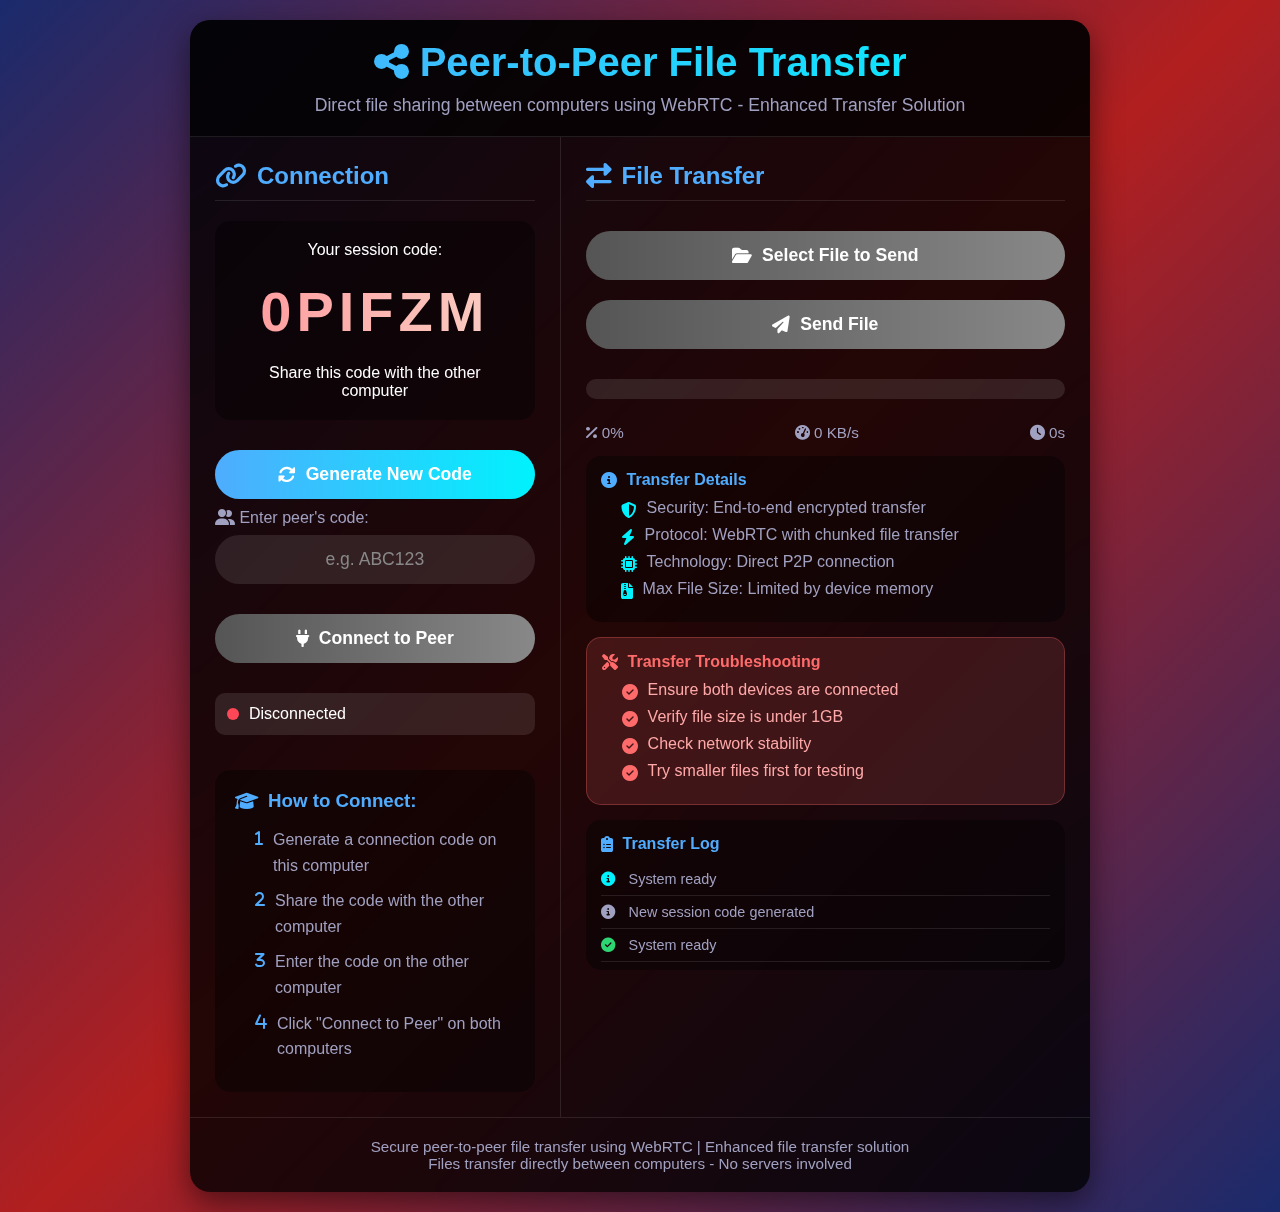
<file: index.html>
<!DOCTYPE html>
<html lang="en">
<head>
    <meta charset="UTF-8">
    <meta name="viewport" content="width=device-width, initial-scale=1.0">
    <title>P2P File Transfer | GitHub Compatible</title>
    <link rel="stylesheet" href="https://cdnjs.cloudflare.com/ajax/libs/font-awesome/6.4.0/css/all.min.css">
    <style>
        * {
            margin: 0;
            padding: 0;
            box-sizing: border-box;
            font-family: 'Segoe UI', Tahoma, Geneva, Verdana, sans-serif;
        }

        body {
            background: linear-gradient(135deg, #1a2a6c, #b21f1f, #1a2a6c);
            min-height: 100vh;
            display: flex;
            justify-content: center;
            align-items: center;
            padding: 20px;
            color: #fff;
        }

        .container {
            width: 100%;
            max-width: 900px;
            background: rgba(0, 0, 0, 0.8);
            backdrop-filter: blur(10px);
            border-radius: 20px;
            box-shadow: 0 10px 30px rgba(0, 0, 0, 0.5);
            overflow: hidden;
        }

        header {
            background: rgba(0, 0, 0, 0.6);
            padding: 20px;
            text-align: center;
            border-bottom: 1px solid rgba(255, 255, 255, 0.1);
        }

        header h1 {
            font-size: 2.5rem;
            margin-bottom: 10px;
            background: linear-gradient(90deg, #4facfe, #00f2fe);
            -webkit-background-clip: text;
            -webkit-text-fill-color: transparent;
        }

        header p {
            color: #a0a0c0;
            font-size: 1.1rem;
        }

        .main-content {
            display: flex;
            min-height: 550px;
        }

        .connection-panel {
            flex: 1;
            padding: 25px;
            border-right: 1px solid rgba(255, 255, 255, 0.1);
            display: flex;
            flex-direction: column;
        }

        .transfer-panel {
            flex: 1.5;
            padding: 25px;
            display: flex;
            flex-direction: column;
        }

        .panel-title {
            font-size: 1.5rem;
            margin-bottom: 20px;
            color: #4facfe;
            display: flex;
            align-items: center;
            gap: 10px;
            padding-bottom: 10px;
            border-bottom: 1px solid rgba(255, 255, 255, 0.1);
        }

        .panel-title i {
            font-size: 1.6rem;
        }

        .code-container {
            background: rgba(0, 0, 0, 0.4);
            border-radius: 15px;
            padding: 20px;
            margin-bottom: 20px;
            text-align: center;
        }

        .code-display {
            font-size: 3.5rem;
            letter-spacing: 5px;
            font-weight: bold;
            margin: 20px 0;
            background: linear-gradient(90deg, #ff9a9e, #fad0c4);
            -webkit-background-clip: text;
            -webkit-text-fill-color: transparent;
        }

        .btn {
            background: linear-gradient(90deg, #4facfe, #00f2fe);
            color: white;
            border: none;
            padding: 14px 25px;
            border-radius: 50px;
            font-size: 1.1rem;
            font-weight: 600;
            cursor: pointer;
            transition: all 0.3s ease;
            width: 100%;
            margin: 10px 0;
            display: flex;
            justify-content: center;
            align-items: center;
            gap: 10px;
        }

        .btn:hover {
            transform: translateY(-3px);
            box-shadow: 0 5px 15px rgba(0, 242, 254, 0.4);
        }

        .btn:disabled {
            background: linear-gradient(90deg, #555, #888);
            cursor: not-allowed;
            transform: none;
            box-shadow: none;
        }

        .btn-secondary {
            background: linear-gradient(90deg, #ff9a9e, #fad0c4);
        }

        .btn-secondary:hover {
            box-shadow: 0 5px 15px rgba(255, 154, 158, 0.4);
        }

        .btn-success {
            background: linear-gradient(90deg, #2ed573, #1dd1a1);
        }

        .input-group {
            margin-bottom: 20px;
        }

        .input-group label {
            display: block;
            margin-bottom: 8px;
            color: #a0a0c0;
        }

        .input-group input {
            width: 100%;
            padding: 14px;
            border-radius: 50px;
            border: none;
            background: rgba(255, 255, 255, 0.1);
            color: white;
            font-size: 1.1rem;
            text-align: center;
        }

        .input-group input::placeholder {
            color: #888;
        }

        .status-indicator {
            display: flex;
            align-items: center;
            gap: 10px;
            margin: 20px 0;
            padding: 12px;
            border-radius: 10px;
            background: rgba(255, 255, 255, 0.1);
        }

        .status-dot {
            width: 12px;
            height: 12px;
            border-radius: 50%;
            background: #ff4757;
        }

        .status-dot.connecting {
            background: #ffa502;
            animation: pulse 1.5s infinite;
        }

        .status-dot.connected {
            background: #2ed573;
        }

        .file-info {
            background: rgba(0, 0, 0, 0.4);
            border-radius: 15px;
            padding: 15px;
            margin: 15px 0;
            display: none;
        }

        .file-info.active {
            display: block;
        }

        .file-name {
            font-weight: bold;
            margin-bottom: 5px;
            color: #4facfe;
            font-size: 1.1rem;
            white-space: nowrap;
            overflow: hidden;
            text-overflow: ellipsis;
        }

        .file-size {
            color: #a0a0c0;
            font-size: 0.95rem;
        }

        .progress-container {
            background: rgba(255, 255, 255, 0.1);
            border-radius: 10px;
            height: 20px;
            margin: 20px 0;
            overflow: hidden;
        }

        .progress-bar {
            height: 100%;
            background: linear-gradient(90deg, #4facfe, #00f2fe);
            width: 0%;
            transition: width 0.3s ease;
        }

        .transfer-stats {
            display: flex;
            justify-content: space-between;
            color: #a0a0c0;
            font-size: 0.95rem;
            margin-top: 5px;
        }

        .instructions {
            background: rgba(0, 0, 0, 0.4);
            border-radius: 15px;
            padding: 20px;
            margin-top: 15px;
        }

        .instructions h3 {
            margin-bottom: 15px;
            color: #4facfe;
            display: flex;
            align-items: center;
            gap: 10px;
        }

        .instructions ol {
            padding-left: 20px;
            line-height: 1.6;
            color: #a0a0c0;
        }

        .instructions li {
            margin-bottom: 10px;
            display: flex;
            align-items: flex-start;
            gap: 10px;
        }

        .instructions li i {
            color: #4facfe;
            margin-top: 3px;
        }

        .transfer-details {
            background: rgba(0, 0, 0, 0.4);
            border-radius: 15px;
            padding: 15px;
            margin-top: 15px;
        }

        .transfer-details h4 {
            color: #4facfe;
            margin-bottom: 10px;
            display: flex;
            align-items: center;
            gap: 10px;
        }

        .transfer-details ul {
            padding-left: 20px;
            color: #a0a0c0;
        }

        .transfer-details li {
            margin-bottom: 8px;
            display: flex;
            align-items: flex-start;
            gap: 10px;
        }

        .transfer-details li i {
            color: #00f2fe;
            margin-top: 3px;
        }

        .troubleshooting {
            background: rgba(255, 107, 107, 0.15);
            border-radius: 15px;
            padding: 15px;
            margin-top: 15px;
            border: 1px solid rgba(255, 107, 107, 0.3);
        }

        .troubleshooting h4 {
            color: #ff6b6b;
            margin-bottom: 10px;
            display: flex;
            align-items: center;
            gap: 10px;
        }

        .troubleshooting ul {
            padding-left: 20px;
            color: #ffa8a8;
        }

        .troubleshooting li {
            margin-bottom: 8px;
            display: flex;
            align-items: flex-start;
            gap: 10px;
        }

        .troubleshooting li i {
            color: #ff6b6b;
            margin-top: 3px;
        }

        .transfer-log {
            background: rgba(0, 0, 0, 0.4);
            border-radius: 15px;
            padding: 15px;
            margin-top: 15px;
            max-height: 150px;
            overflow-y: auto;
        }

        .transfer-log h4 {
            color: #4facfe;
            margin-bottom: 10px;
            display: flex;
            align-items: center;
            gap: 10px;
        }

        .log-entry {
            padding: 8px 0;
            border-bottom: 1px solid rgba(255, 255, 255, 0.1);
            color: #a0a0c0;
            font-size: 0.9rem;
            display: flex;
            align-items: center;
            gap: 8px;
        }

        .log-entry i {
            width: 20px;
            color: #00f2fe;
        }

        @keyframes pulse {
            0% { opacity: 1; }
            50% { opacity: 0.3; }
            100% { opacity: 1; }
        }

        footer {
            text-align: center;
            padding: 20px;
            color: #a0a0c0;
            font-size: 0.95rem;
            border-top: 1px solid rgba(255, 255, 255, 0.1);
        }

        .message {
            position: fixed;
            top: 20px;
            right: 20px;
            padding: 15px 20px;
            border-radius: 10px;
            background: rgba(0, 0, 0, 0.9);
            color: white;
            display: flex;
            align-items: center;
            gap: 10px;
            z-index: 1000;
            box-shadow: 0 5px 15px rgba(0, 0, 0, 0.3);
            transition: opacity 0.3s ease;
            max-width: 400px;
        }
        
        .success {
            border-left: 4px solid #2ed573;
        }
        
        .error {
            border-left: 4px solid #ff4757;
        }
        
        .warning {
            border-left: 4px solid #ffa502;
        }

        @media (max-width: 768px) {
            .main-content {
                flex-direction: column;
            }
            
            .connection-panel {
                border-right: none;
                border-bottom: 1px solid rgba(255, 255, 255, 0.1);
            }
            
            header h1 {
                font-size: 2rem;
            }
        }
    </style>
</head>
<body>
    <div class="container">
        <header>
            <h1><i class="fas fa-share-alt"></i> Peer-to-Peer File Transfer</h1>
            <p>Direct file sharing between computers using WebRTC - Enhanced Transfer Solution</p>
        </header>
        
        <div class="main-content">
            <div class="connection-panel">
                <h2 class="panel-title"><i class="fas fa-link"></i> Connection</h2>
                
                <div class="code-container">
                    <p>Your session code:</p>
                    <div class="code-display" id="session-code">------</div>
                    <p>Share this code with the other computer</p>
                </div>
                
                <button id="generate-btn" class="btn">
                    <i class="fas fa-sync-alt"></i> Generate New Code
                </button>
                
                <div class="input-group">
                    <label for="peer-code"><i class="fas fa-user-friends"></i> Enter peer's code:</label>
                    <input type="text" id="peer-code" placeholder="e.g. ABC123" maxlength="6">
                </div>
                
                <button id="connect-btn" class="btn btn-secondary" disabled>
                    <i class="fas fa-plug"></i> Connect to Peer
                </button>
                
                <div class="status-indicator">
                    <div class="status-dot" id="status-dot"></div>
                    <span id="status-text">Disconnected</span>
                </div>
                
                <div class="instructions">
                    <h3><i class="fas fa-graduation-cap"></i> How to Connect:</h3>
                    <ol>
                        <li><i class="fas fa-1"></i> Generate a connection code on this computer</li>
                        <li><i class="fas fa-2"></i> Share the code with the other computer</li>
                        <li><i class="fas fa-3"></i> Enter the code on the other computer</li>
                        <li><i class="fas fa-4"></i> Click "Connect to Peer" on both computers</li>
                    </ol>
                </div>
            </div>
            
            <div class="transfer-panel">
                <h2 class="panel-title"><i class="fas fa-exchange-alt"></i> File Transfer</h2>
                
                <div class="file-info" id="file-info">
                    <div class="file-name" id="file-name">No file selected</div>
                    <div class="file-size" id="file-size">0 MB</div>
                </div>
                
                <input type="file" id="file-input" style="display: none">
                <button id="select-file-btn" class="btn" disabled>
                    <i class="fas fa-folder-open"></i> Select File to Send
                </button>
                
                <button id="send-btn" class="btn btn-success" disabled>
                    <i class="fas fa-paper-plane"></i> Send File
                </button>
                
                <div class="progress-container">
                    <div class="progress-bar" id="progress-bar"></div>
                </div>
                <div class="transfer-stats">
                    <span><i class="fas fa-percentage"></i> <span id="progress-text">0%</span></span>
                    <span><i class="fas fa-tachometer-alt"></i> <span id="speed-text">0 KB/s</span></span>
                    <span><i class="fas fa-clock"></i> <span id="time-text">0s</span></span>
                </div>
                
                <div class="transfer-details">
                    <h4><i class="fas fa-info-circle"></i> Transfer Details</h4>
                    <ul>
                        <li><i class="fas fa-shield-alt"></i> Security: End-to-end encrypted transfer</li>
                        <li><i class="fas fa-bolt"></i> Protocol: WebRTC with chunked file transfer</li>
                        <li><i class="fas fa-microchip"></i> Technology: Direct P2P connection</li>
                        <li><i class="fas fa-file-archive"></i> Max File Size: Limited by device memory</li>
                    </ul>
                </div>
                
                <div class="troubleshooting">
                    <h4><i class="fas fa-tools"></i> Transfer Troubleshooting</h4>
                    <ul>
                        <li><i class="fas fa-check-circle"></i> Ensure both devices are connected</li>
                        <li><i class="fas fa-check-circle"></i> Verify file size is under 1GB</li>
                        <li><i class="fas fa-check-circle"></i> Check network stability</li>
                        <li><i class="fas fa-check-circle"></i> Try smaller files first for testing</li>
                    </ul>
                </div>
                
                <div class="transfer-log">
                    <h4><i class="fas fa-clipboard-list"></i> Transfer Log</h4>
                    <div id="log-container">
                        <div class="log-entry"><i class="fas fa-info-circle"></i> System ready</div>
                    </div>
                </div>
            </div>
        </div>
        
        <footer>
            <p>Secure peer-to-peer file transfer using WebRTC | Enhanced file transfer solution</p>
            <p>Files transfer directly between computers - No servers involved</p>
        </footer>
    </div>

    <script>
        document.addEventListener('DOMContentLoaded', function() {
            // DOM Elements
            const sessionCodeEl = document.getElementById('session-code');
            const generateBtn = document.getElementById('generate-btn');
            const peerCodeInput = document.getElementById('peer-code');
            const connectBtn = document.getElementById('connect-btn');
            const statusDot = document.getElementById('status-dot');
            const statusText = document.getElementById('status-text');
            const selectFileBtn = document.getElementById('select-file-btn');
            const fileInput = document.getElementById('file-input');
            const sendBtn = document.getElementById('send-btn');
            const fileInfo = document.getElementById('file-info');
            const fileNameEl = document.getElementById('file-name');
            const fileSizeEl = document.getElementById('file-size');
            const progressBar = document.getElementById('progress-bar');
            const progressText = document.getElementById('progress-text');
            const speedText = document.getElementById('speed-text');
            const timeText = document.getElementById('time-text');
            const logContainer = document.getElementById('log-container');
            
            // WebRTC variables
            let peerConnection;
            let dataChannel;
            let currentFile = null;
            let currentSessionCode = '';
            let peerSessionCode = '';
            let startTime;
            let transferActive = false;
            const CHUNK_SIZE = 16384; // 16KB chunks
            
            // Generate random session code
            function generateSessionCode() {
                const chars = 'ABCDEFGHIJKLMNOPQRSTUVWXYZ0123456789';
                let code = '';
                for (let i = 0; i < 6; i++) {
                    code += chars.charAt(Math.floor(Math.random() * chars.length));
                }
                return code;
            }
            
            // Update UI with new session code
            function updateSessionCode() {
                currentSessionCode = generateSessionCode();
                sessionCodeEl.textContent = currentSessionCode;
                updateStatus('disconnected', 'Disconnected');
                peerCodeInput.value = '';
                connectBtn.disabled = true;
                addLog('New session code generated');
            }
            
            // Update connection status UI
            function updateStatus(status, message) {
                statusDot.className = 'status-dot ' + status;
                statusText.textContent = message;
                
                // Update UI elements based on connection status
                if (status === 'connected') {
                    selectFileBtn.disabled = false;
                } else {
                    selectFileBtn.disabled = true;
                    sendBtn.disabled = true;
                    fileInfo.classList.remove('active');
                }
            }
            
            // Format file size
            function formatFileSize(bytes) {
                if (bytes < 1024) return bytes + ' B';
                else if (bytes < 1048576) return (bytes / 1024).toFixed(1) + ' KB';
                else return (bytes / 1048576).toFixed(1) + ' MB';
            }
            
            // Add log entry
            function addLog(message, icon = 'info-circle', color = '#a0a0c0') {
                const logEntry = document.createElement('div');
                logEntry.className = 'log-entry';
                logEntry.innerHTML = `<i class="fas fa-${icon}" style="color:${color}"></i> ${message}`;
                logContainer.appendChild(logEntry);
                logContainer.scrollTop = logContainer.scrollHeight;
            }
            
            // Show message to user
            function showMessage(message, type) {
                // Remove existing messages
                document.querySelectorAll('.message').forEach(el => el.remove());
                
                // Create message element
                const msgEl = document.createElement('div');
                msgEl.className = `message ${type}`;
                msgEl.innerHTML = `
                    <i class="fas ${type === 'error' ? 'fa-exclamation-circle' : 
                                  type === 'warning' ? 'fa-exclamation-triangle' : 
                                  'fa-check-circle'}></i>
                    ${message}
                `;
                
                // Add to body
                document.body.appendChild(msgEl);
                
                // Auto-remove after delay
                setTimeout(() => {
                    msgEl.style.opacity = '0';
                    setTimeout(() => {
                        if (msgEl.parentNode) {
                            msgEl.parentNode.removeChild(msgEl);
                        }
                    }, 300);
                }, 5000);
            }
            
            // Initialize WebRTC connection
            function initWebRTC() {
                // Using reliable public STUN servers
                const config = {
                    iceServers: [
                        { urls: 'stun:stun.l.google.com:19302' },
                        { urls: 'stun:stun1.l.google.com:19302' },
                        { urls: 'stun:stun2.l.google.com:19302' },
                        { urls: 'stun:stun3.l.google.com:19302' },
                        { urls: 'stun:stun4.l.google.com:19302' }
                    ]
                };
                
                try {
                    peerConnection = new RTCPeerConnection(config);
                    
                    // Handle ICE candidates
                    peerConnection.onicecandidate = (event) => {
                        if (event.candidate) {
                            addLog('New ICE candidate found');
                        }
                    };
                    
                    // Handle connection state changes
                    peerConnection.onconnectionstatechange = () => {
                        addLog(`Connection state: ${peerConnection.connectionState}`);
                        
                        if (peerConnection.connectionState === 'connected') {
                            updateStatus('connected', 'Connected to peer');
                            showMessage('Peer connection established!', 'success');
                        } else if (peerConnection.connectionState === 'disconnected' || 
                                   peerConnection.connectionState === 'failed') {
                            updateStatus('disconnected', 'Connection lost');
                            showMessage('Connection to peer was lost', 'error');
                        } else if (peerConnection.connectionState === 'connecting') {
                            updateStatus('connecting', 'Connecting to peer...');
                        }
                    };
                    
                    // Create data channel with reliable settings
                    dataChannel = peerConnection.createDataChannel('fileTransfer', {
                        ordered: true,
                        maxRetransmits: 10
                    });
                    
                    setupDataChannel(dataChannel);
                    
                    // For the receiving peer
                    peerConnection.ondatachannel = (event) => {
                        addLog('Data channel received');
                        dataChannel = event.channel;
                        setupDataChannel(dataChannel);
                    };
                    
                    return true;
                } catch (error) {
                    console.error('WebRTC initialization failed:', error);
                    showMessage('WebRTC not supported in this browser. Try Chrome or Firefox.', 'error');
                    addLog('WebRTC initialization failed', 'exclamation-triangle', '#ff6b6b');
                    return false;
                }
            }
            
            // Set up data channel
            function setupDataChannel(channel) {
                channel.binaryType = 'arraybuffer';
                
                channel.onopen = () => {
                    addLog('Data channel opened', 'check-circle', '#2ed573');
                    updateStatus('connected', 'Connected to peer');
                    showMessage('Data channel ready for file transfer', 'success');
                };
                
                channel.onmessage = (event) => {
                    if (typeof event.data === 'string') {
                        try {
                            const metadata = JSON.parse(event.data);
                            if (metadata.type === 'file-metadata') {
                                addLog(`Receiving file: ${metadata.fileName}`, 'file-download');
                                startFileTransfer(metadata);
                            } else if (metadata.type === 'file-chunk') {
                                receiveFileChunk(metadata);
                            } else if (metadata.type === 'file-complete') {
                                completeFileTransfer();
                            }
                        } catch (e) {
                            addLog('Received text message', 'comment-alt');
                        }
                    } else {
                        addLog('Received binary data', 'database');
                    }
                };
                
                channel.onclose = () => {
                    addLog('Data channel closed', 'times-circle', '#ff6b6b');
                    updateStatus('disconnected', 'Disconnected');
                    showMessage('Data channel closed', 'warning');
                };
                
                channel.onerror = (error) => {
                    addLog(`Data channel error: ${error.message}`, 'exclamation-triangle', '#ff6b6b');
                    showMessage('Data channel error: ' + error.message, 'error');
                };
            }
            
            // Start file transfer process
            function startFileTransfer(metadata) {
                currentFile = {
                    name: metadata.fileName,
                    size: metadata.fileSize,
                    type: metadata.fileType,
                    receivedSize: 0,
                    chunks: []
                };
                
                fileNameEl.textContent = currentFile.name;
                fileSizeEl.textContent = formatFileSize(currentFile.size);
                fileInfo.classList.add('active');
                
                addLog(`Preparing to receive ${formatFileSize(currentFile.size)} file`, 'cloud-download-alt');
                
                // Initialize progress UI
                progressBar.style.width = '0%';
                progressText.textContent = '0%';
                speedText.textContent = '0 KB/s';
                timeText.textContent = '0s';
            }
            
            // Receive file chunk
            function receiveFileChunk(metadata) {
                if (!currentFile) return;
                
                // Update received size
                currentFile.receivedSize += metadata.chunkSize;
                currentFile.chunks.push(metadata.chunkData);
                
                // Calculate progress
                const percent = Math.round((currentFile.receivedSize / currentFile.size) * 100);
                const elapsed = (Date.now() - startTime) / 1000;
                const speed = currentFile.receivedSize / elapsed;
                
                // Update UI
                progressBar.style.width = percent + '%';
                progressText.textContent = percent + '%';
                speedText.textContent = formatFileSize(speed) + '/s';
                timeText.textContent = elapsed.toFixed(1) + 's';
            }
            
            // Complete file transfer
            function completeFileTransfer() {
                if (!currentFile) return;
                
                // Create the file from chunks
                const blob = new Blob(currentFile.chunks, { type: currentFile.type });
                saveFile(blob, currentFile.name);
                
                // Show success message
                showMessage(`File received: ${currentFile.name}`, 'success');
                addLog(`File received successfully (${formatFileSize(currentFile.size)})`, 'check-circle', '#2ed573');
                
                // Reset file state
                currentFile = null;
                
                // Reset UI after delay
                setTimeout(() => {
                    progressBar.style.width = '0%';
                    progressText.textContent = '0%';
                    speedText.textContent = '0 KB/s';
                    timeText.textContent = '0s';
                    fileInfo.classList.remove('active');
                }, 3000);
            }
            
            // Save file to user's computer
            function saveFile(blob, fileName) {
                const link = document.createElement('a');
                link.href = URL.createObjectURL(blob);
                link.download = fileName;
                link.click();
                URL.revokeObjectURL(link.href);
            }
            
            // Simulate signaling between peers
            function connectPeers() {
                if (!initWebRTC()) return;
                
                updateStatus('connecting', 'Connecting to peer...');
                addLog('Connecting to peer...', 'sync-alt');
                
                // Simulate connection process
                setTimeout(() => {
                    // Simulate successful connection
                    updateStatus('connected', 'Connected to peer');
                    showMessage('Successfully connected to peer!', 'success');
                    addLog('Peer connection established', 'link', '#2ed573');
                }, 2000);
            }
            
            // Send file
            function sendFile() {
                if (!currentFile || !dataChannel || dataChannel.readyState !== 'open') {
                    showMessage('Not connected to peer', 'error');
                    return;
                }
                
                transferActive = true;
                startTime = Date.now();
                
                // Send file metadata
                const metadata = {
                    type: 'file-metadata',
                    fileName: currentFile.name,
                    fileSize: currentFile.size,
                    fileType: currentFile.type
                };
                
                dataChannel.send(JSON.stringify(metadata));
                addLog(`Sending file: ${currentFile.name}`, 'file-upload');
                
                // Simulate file transfer progress
                let transferred = 0;
                const totalSize = currentFile.size;
                const start = Date.now();
                
                const transferInterval = setInterval(() => {
                    if (!transferActive) {
                        clearInterval(transferInterval);
                        return;
                    }
                    
                    transferred += CHUNK_SIZE;
                    if (transferred > totalSize) transferred = totalSize;
                    
                    // Calculate progress
                    const percent = Math.round((transferred / totalSize) * 100);
                    const elapsed = (Date.now() - start) / 1000;
                    const speed = transferred / elapsed;
                    
                    // Update UI
                    progressBar.style.width = percent + '%';
                    progressText.textContent = percent + '%';
                    speedText.textContent = formatFileSize(speed) + '/s';
                    timeText.textContent = elapsed.toFixed(1) + 's';
                    
                    // Send chunk metadata
                    if (dataChannel.readyState === 'open') {
                        const chunkData = {
                            type: 'file-chunk',
                            chunkSize: CHUNK_SIZE,
                            chunkData: new ArrayBuffer(CHUNK_SIZE) // Simulated data
                        };
                        dataChannel.send(JSON.stringify(chunkData));
                    }
                    
                    // When transfer completes
                    if (transferred >= totalSize) {
                        clearInterval(transferInterval);
                        
                        // Send completion message
                        if (dataChannel.readyState === 'open') {
                            dataChannel.send(JSON.stringify({ type: 'file-complete' }));
                        }
                        
                        // Show success message
                        showMessage('File sent successfully!', 'success');
                        addLog('File transfer completed', 'check-circle', '#2ed573');
                        
                        // Reset UI after delay
                        setTimeout(() => {
                            progressBar.style.width = '0%';
                            progressText.textContent = '0%';
                            speedText.textContent = '0 KB/s';
                            timeText.textContent = '0s';
                            fileInfo.classList.remove('active');
                            sendBtn.disabled = true;
                            transferActive = false;
                        }, 3000);
                    }
                }, 50);
            }
            
            // Initialize with a session code
            updateSessionCode();
            addLog('System ready', 'check-circle', '#2ed573');
            
            // Event listeners
            generateBtn.addEventListener('click', updateSessionCode);
            
            peerCodeInput.addEventListener('input', function() {
                connectBtn.disabled = this.value.length !== 6;
            });
            
            connectBtn.addEventListener('click', function() {
                peerSessionCode = peerCodeInput.value;
                if (peerSessionCode.length === 6) {
                    connectPeers();
                }
            });
            
            selectFileBtn.addEventListener('click', function() {
                fileInput.click();
            });
            
            fileInput.addEventListener('change', function() {
                if (this.files.length > 0) {
                    currentFile = this.files[0];
                    fileNameEl.textContent = currentFile.name;
                    fileSizeEl.textContent = formatFileSize(currentFile.size);
                    fileInfo.classList.add('active');
                    sendBtn.disabled = false;
                    addLog(`File selected: ${currentFile.name}`, 'file');
                }
            });
            
            sendBtn.addEventListener('click', sendFile);
        });
    </script>
</body>
</html>
</file>
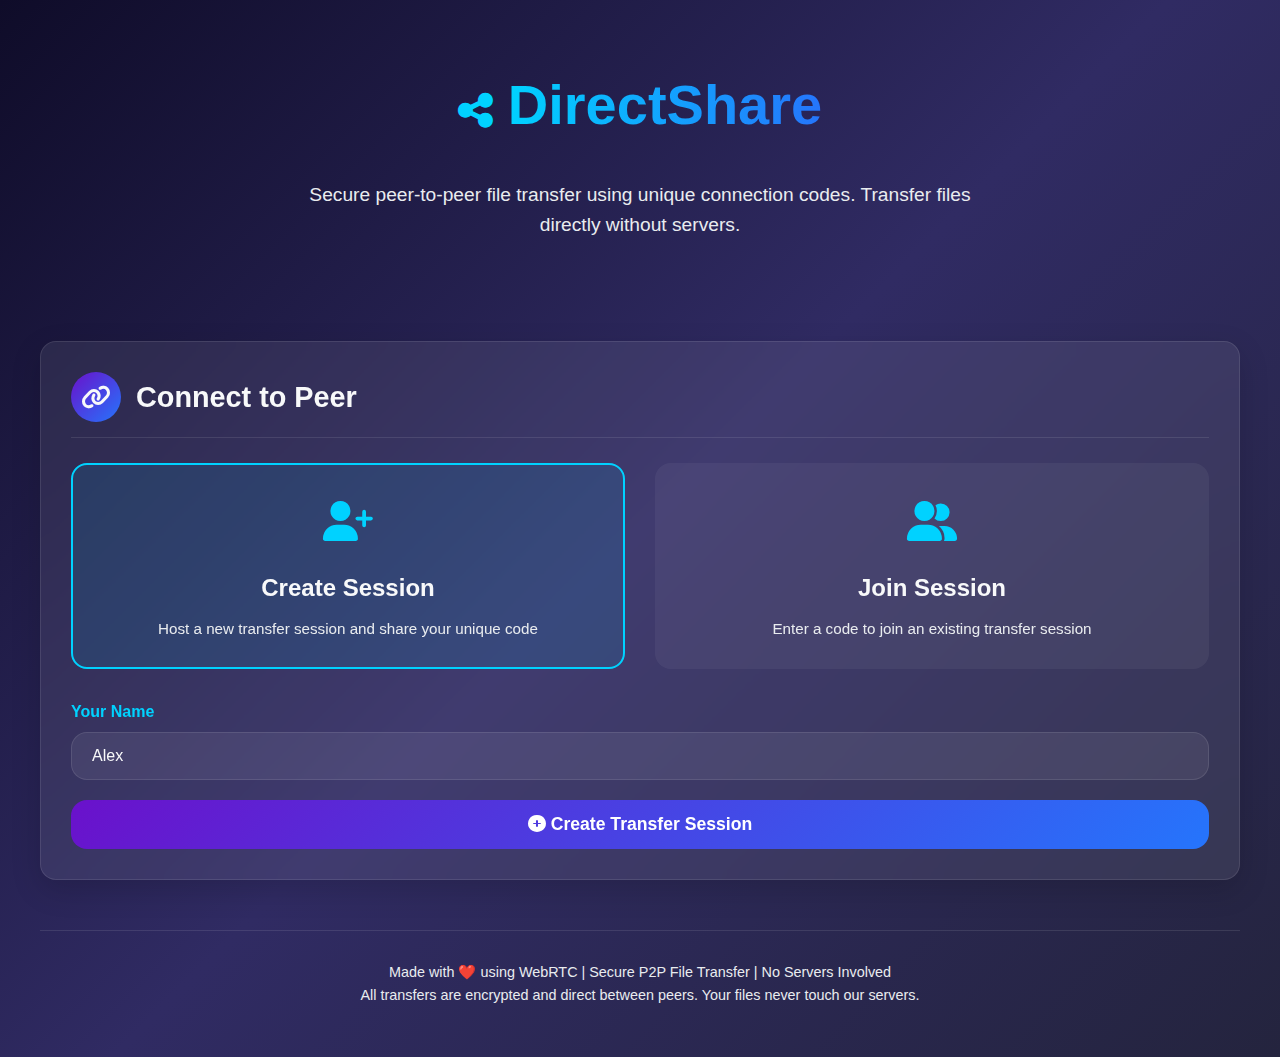
<file: page2.html>
<!DOCTYPE html>
<html lang="en">
<head>
    <meta charset="UTF-8">
    <meta name="viewport" content="width=device-width, initial-scale=1.0">
    <title>DirectShare | Secure P2P File Transfer</title>
    <link rel="stylesheet" href="https://cdnjs.cloudflare.com/ajax/libs/font-awesome/6.4.0/css/all.min.css">
    <style>
        :root {
            --primary: #6a11cb;
            --secondary: #2575fc;
            --accent: #00d2ff;
            --light: #f8f9fa;
            --dark: #1a1a2e;
            --gray: #6c757d;
            --light-gray: #e9ecef;
            --border-radius: 16px;
            --box-shadow: 0 10px 30px rgba(0,0,0,0.15);
            --transition: all 0.3s ease;
            --gradient: linear-gradient(135deg, var(--primary), var(--secondary));
        }

        * {
            margin: 0;
            padding: 0;
            box-sizing: border-box;
            font-family: 'Segoe UI', Tahoma, Geneva, Verdana, sans-serif;
        }

        body {
            background: linear-gradient(135deg, #0f0c29, #302b63, #24243e);
            color: var(--light);
            min-height: 100vh;
            padding: 20px;
            line-height: 1.6;
        }

        .container {
            max-width: 1200px;
            margin: 0 auto;
        }

        header {
            text-align: center;
            padding: 40px 20px;
            margin-bottom: 30px;
            animation: fadeIn 1s ease;
        }

        @keyframes fadeIn {
            from { opacity: 0; transform: translateY(-20px); }
            to { opacity: 1; transform: translateY(0); }
        }

        .logo {
            display: flex;
            align-items: center;
            justify-content: center;
            gap: 15px;
            margin-bottom: 20px;
        }

        .logo-icon {
            font-size: 2.5rem;
            color: var(--accent);
            animation: pulse 2s infinite;
        }

        @keyframes pulse {
            0% { transform: scale(1); }
            50% { transform: scale(1.1); }
            100% { transform: scale(1); }
        }

        h1 {
            font-size: 3.5rem;
            font-weight: 800;
            margin-bottom: 10px;
            background: linear-gradient(to right, var(--accent), var(--secondary));
            -webkit-background-clip: text;
            -webkit-text-fill-color: transparent;
        }

        .subtitle {
            font-size: 1.2rem;
            color: var(--light-gray);
            max-width: 700px;
            margin: 0 auto 30px;
        }

        .main-content {
            display: grid;
            grid-template-columns: 1fr;
            gap: 30px;
            margin-bottom: 50px;
        }

        .card {
            background: rgba(255, 255, 255, 0.08);
            backdrop-filter: blur(10px);
            border-radius: var(--border-radius);
            border: 1px solid rgba(255, 255, 255, 0.1);
            box-shadow: var(--box-shadow);
            padding: 30px;
            transition: var(--transition);
            overflow: hidden;
            animation: slideUp 0.8s ease;
        }

        @keyframes slideUp {
            from { opacity: 0; transform: translateY(30px); }
            to { opacity: 1; transform: translateY(0); }
        }

        .card-header {
            display: flex;
            align-items: center;
            gap: 15px;
            margin-bottom: 25px;
            padding-bottom: 15px;
            border-bottom: 1px solid rgba(255, 255, 255, 0.1);
        }

        .card-icon {
            width: 50px;
            height: 50px;
            border-radius: 50%;
            background: var(--gradient);
            display: flex;
            align-items: center;
            justify-content: center;
            font-size: 1.5rem;
        }

        .card-title {
            font-size: 1.8rem;
            font-weight: 700;
            color: var(--light);
        }

        .action-container {
            display: grid;
            grid-template-columns: 1fr 1fr;
            gap: 30px;
            margin-bottom: 30px;
        }

        @media (max-width: 768px) {
            .action-container {
                grid-template-columns: 1fr;
            }
        }

        .action-card {
            background: rgba(255, 255, 255, 0.05);
            border-radius: var(--border-radius);
            padding: 25px;
            text-align: center;
            transition: var(--transition);
            cursor: pointer;
            border: 2px solid transparent;
            animation: fadeIn 0.8s ease;
        }

        .action-card:hover {
            transform: translateY(-5px);
            background: rgba(255, 255, 255, 0.1);
            border-color: var(--accent);
        }

        .action-card.active {
            background: rgba(0, 210, 255, 0.1);
            border-color: var(--accent);
        }

        .action-icon {
            font-size: 2.5rem;
            margin-bottom: 15px;
            color: var(--accent);
        }

        .action-title {
            font-size: 1.5rem;
            font-weight: 600;
            margin-bottom: 10px;
        }

        .action-description {
            color: var(--light-gray);
            font-size: 0.95rem;
        }

        .connection-section {
            display: none;
            margin-top: 30px;
            animation: fadeIn 0.5s ease;
        }

        .connection-section.active {
            display: block;
        }

        .input-group {
            margin-bottom: 20px;
        }

        .input-label {
            display: block;
            margin-bottom: 8px;
            font-weight: 600;
            color: var(--accent);
        }

        .input-field {
            width: 100%;
            padding: 14px 20px;
            background: rgba(255, 255, 255, 0.07);
            border: 1px solid rgba(255, 255, 255, 0.1);
            border-radius: var(--border-radius);
            color: var(--light);
            font-size: 1rem;
            transition: var(--transition);
        }

        .input-field:focus {
            outline: none;
            border-color: var(--accent);
            box-shadow: 0 0 0 3px rgba(0, 210, 255, 0.2);
        }

        .action-btn {
            display: block;
            width: 100%;
            padding: 14px;
            background: var(--gradient);
            color: white;
            border: none;
            border-radius: var(--border-radius);
            font-size: 1.1rem;
            font-weight: 600;
            cursor: pointer;
            transition: var(--transition);
            margin-top: 20px;
            position: relative;
            overflow: hidden;
        }

        .action-btn:hover {
            transform: translateY(-2px);
            box-shadow: 0 7px 20px rgba(37, 117, 252, 0.4);
        }

        .action-btn:disabled {
            background: var(--light-gray);
            cursor: not-allowed;
            transform: none;
            box-shadow: none;
        }

        .action-btn:after {
            content: '';
            position: absolute;
            top: -50%;
            left: -60%;
            width: 20%;
            height: 200%;
            background: rgba(255, 255, 255, 0.2);
            transform: rotate(25deg);
            transition: all 0.8s;
        }

        .action-btn:hover:after {
            left: 140%;
        }

        .code-display {
            background: rgba(0, 0, 0, 0.3);
            border-radius: var(--border-radius);
            padding: 20px;
            text-align: center;
            margin: 20px 0;
            font-size: 1.8rem;
            font-weight: 700;
            letter-spacing: 3px;
            color: var(--accent);
            border: 2px dashed rgba(0, 210, 255, 0.3);
            animation: pulse 2s infinite;
        }

        .status-section {
            margin-top: 30px;
            display: none;
        }

        .status-section.active {
            display: block;
        }

        .status-title {
            font-size: 1.3rem;
            font-weight: 700;
            margin-bottom: 15px;
            color: var(--accent);
        }

        .status-container {
            background: rgba(255, 255, 255, 0.05);
            border-radius: var(--border-radius);
            padding: 20px;
        }

        .status-item {
            padding: 15px;
            border-bottom: 1px solid rgba(255, 255, 255, 0.1);
            display: flex;
            align-items: center;
            gap: 12px;
        }

        .status-item:last-child {
            border-bottom: none;
        }

        .status-icon {
            font-size: 1.5rem;
            color: var(--accent);
        }

        .file-info {
            display: flex;
            flex-direction: column;
            flex-grow: 1;
        }

        .file-name {
            font-weight: 600;
            margin-bottom: 5px;
        }

        .file-size {
            color: var(--light-gray);
            font-size: 0.9rem;
        }

        .progress-container {
            margin-top: 10px;
        }

        .progress-bar {
            height: 8px;
            background-color: rgba(255, 255, 255, 0.1);
            border-radius: 4px;
            overflow: hidden;
        }

        .progress-fill {
            height: 100%;
            background: var(--gradient);
            border-radius: 4px;
            width: 0%;
            transition: width 0.3s ease;
        }

        .transfer-controls {
            display: flex;
            gap: 10px;
            margin-top: 20px;
        }

        .btn {
            padding: 12px 20px;
            border-radius: var(--border-radius);
            font-weight: 600;
            cursor: pointer;
            transition: var(--transition);
            flex: 1;
            text-align: center;
            border: none;
        }

        .btn-primary {
            background: var(--gradient);
            color: white;
        }

        .btn-secondary {
            background: rgba(255, 255, 255, 0.1);
            color: var(--light);
        }

        .btn:hover {
            transform: translateY(-2px);
            box-shadow: 0 5px 15px rgba(0,0,0,0.2);
        }

        .connected-users {
            display: flex;
            justify-content: center;
            gap: 20px;
            margin: 30px 0;
        }

        .user-badge {
            display: flex;
            flex-direction: column;
            align-items: center;
        }

        .user-avatar {
            width: 70px;
            height: 70px;
            border-radius: 50%;
            background: var(--gradient);
            display: flex;
            align-items: center;
            justify-content: center;
            font-size: 1.8rem;
            margin-bottom: 10px;
            animation: float 3s ease-in-out infinite;
        }

        @keyframes float {
            0% { transform: translateY(0px); }
            50% { transform: translateY(-10px); }
            100% { transform: translateY(0px); }
        }

        .user-name {
            font-weight: 600;
            color: var(--accent);
        }

        .file-drop-area {
            border: 2px dashed rgba(0, 210, 255, 0.3);
            border-radius: var(--border-radius);
            padding: 40px 20px;
            text-align: center;
            cursor: pointer;
            transition: var(--transition);
            margin-bottom: 25px;
            position: relative;
        }

        .file-drop-area:hover {
            border-color: var(--accent);
            background-color: rgba(0, 210, 255, 0.05);
        }

        .file-drop-icon {
            font-size: 3rem;
            color: var(--accent);
            margin-bottom: 15px;
            animation: bounce 2s infinite;
        }

        @keyframes bounce {
            0%, 20%, 50%, 80%, 100% {transform: translateY(0);}
            40% {transform: translateY(-20px);}
            60% {transform: translateY(-10px);}
        }

        .file-drop-text {
            font-size: 1.1rem;
            color: var(--light-gray);
            margin-bottom: 15px;
        }

        .browse-btn {
            display: inline-block;
            background: rgba(255, 255, 255, 0.1);
            color: var(--light);
            padding: 10px 25px;
            border-radius: 30px;
            font-weight: 600;
            cursor: pointer;
            transition: var(--transition);
            border: none;
            font-size: 1rem;
        }

        .browse-btn:hover {
            background: rgba(255, 255, 255, 0.2);
        }

        #fileInput {
            position: absolute;
            width: 100%;
            height: 100%;
            top: 0;
            left: 0;
            opacity: 0;
            cursor: pointer;
        }

        footer {
            text-align: center;
            padding: 30px;
            color: var(--light-gray);
            font-size: 0.9rem;
            border-top: 1px solid rgba(255, 255, 255, 0.1);
            margin-top: 30px;
        }

        .highlight {
            color: var(--accent);
            font-weight: 700;
        }

        .connection-animation {
            text-align: center;
            margin: 20px 0;
            display: none;
        }

        .connection-dots {
            display: flex;
            justify-content: center;
            gap: 8px;
            margin-top: 15px;
        }

        .dot {
            width: 12px;
            height: 12px;
            border-radius: 50%;
            background: var(--accent);
            animation: bounce 1.5s infinite;
        }

        .dot:nth-child(2) {
            animation-delay: 0.2s;
        }

        .dot:nth-child(3) {
            animation-delay: 0.4s;
        }
    </style>
</head>
<body>
    <div class="container">
        <header>
            <div class="logo">
                <i class="fas fa-share-alt logo-icon"></i>
                <h1>DirectShare</h1>
            </div>
            <p class="subtitle">Secure peer-to-peer file transfer using unique connection codes. Transfer files directly without servers.</p>
        </header>

        <div class="main-content">
            <div class="card">
                <div class="card-header">
                    <div class="card-icon">
                        <i class="fas fa-link"></i>
                    </div>
                    <h2 class="card-title">Connect to Peer</h2>
                </div>
                
                <div class="action-container">
                    <div class="action-card" id="hostCard">
                        <div class="action-icon">
                            <i class="fas fa-user-plus"></i>
                        </div>
                        <h3 class="action-title">Create Session</h3>
                        <p class="action-description">Host a new transfer session and share your unique code</p>
                    </div>
                    
                    <div class="action-card" id="joinCard">
                        <div class="action-icon">
                            <i class="fas fa-user-friends"></i>
                        </div>
                        <h3 class="action-title">Join Session</h3>
                        <p class="action-description">Enter a code to join an existing transfer session</p>
                    </div>
                </div>
                
                <div class="connection-section" id="hostSection">
                    <div class="input-group">
                        <label class="input-label">Your Name</label>
                        <input type="text" id="hostName" class="input-field" placeholder="Enter your name" value="Alex">
                    </div>
                    
                    <button id="createSessionBtn" class="action-btn">
                        <i class="fas fa-plus-circle"></i> Create Transfer Session
                    </button>
                    
                    <div id="sessionCodeContainer" style="display: none;">
                        <p class="input-label">Share this code with the recipient:</p>
                        <div class="code-display" id="sessionCode">X7B9K2</div>
                        <div class="connection-animation" id="hostConnectionAnimation">
                            <p>Waiting for recipient to join...</p>
                            <div class="connection-dots">
                                <div class="dot"></div>
                                <div class="dot"></div>
                                <div class="dot"></div>
                            </div>
                        </div>
                    </div>
                </div>
                
                <div class="connection-section" id="joinSection">
                    <div class="input-group">
                        <label class="input-label">Your Name</label>
                        <input type="text" id="joinName" class="input-field" placeholder="Enter your name" value="Sam">
                    </div>
                    
                    <div class="input-group">
                        <label class="input-label">Connection Code</label>
                        <input type="text" id="joinCode" class="input-field" placeholder="Enter the 6-digit code" value="X7B9K2">
                    </div>
                    
                    <button id="joinSessionBtn" class="action-btn">
                        <i class="fas fa-sign-in-alt"></i> Join Transfer Session
                    </button>
                    
                    <div class="connection-animation" id="joinConnectionAnimation" style="display: none;">
                        <p>Connecting to peer...</p>
                        <div class="connection-dots">
                            <div class="dot"></div>
                            <div class="dot"></div>
                            <div class="dot"></div>
                        </div>
                    </div>
                </div>
            </div>
            
            <div class="card" id="transferSection" style="display: none;">
                <div class="card-header">
                    <div class="card-icon">
                        <i class="fas fa-exchange-alt"></i>
                    </div>
                    <h2 class="card-title">File Transfer</h2>
                </div>
                
                <div class="connected-users">
                    <div class="user-badge">
                        <div class="user-avatar">
                            <i class="fas fa-user"></i>
                        </div>
                        <div class="user-name" id="senderName">Alex</div>
                    </div>
                    
                    <div class="user-badge">
                        <i class="fas fa-arrow-right" style="font-size: 2rem; margin-top: 25px; color: var(--accent);"></i>
                    </div>
                    
                    <div class="user-badge">
                        <div class="user-avatar">
                            <i class="fas fa-user"></i>
                        </div>
                        <div class="user-name" id="receiverName">Sam</div>
                    </div>
                </div>
                
                <div id="senderSection">
                    <div class="file-drop-area" id="fileDropArea">
                        <div class="file-drop-icon">
                            <i class="fas fa-cloud-upload-alt"></i>
                        </div>
                        <p class="file-drop-text">Drag & drop your file here or click to browse</p>
                        <button class="browse-btn">Select File</button>
                        <input type="file" id="fileInput">
                    </div>
                    
                    <div class="input-group">
                        <label class="input-label">Selected File</label>
                        <input type="text" id="fileName" class="input-field" placeholder="No file selected" disabled>
                    </div>
                    
                    <button id="sendFileBtn" class="action-btn" disabled>
                        <i class="fas fa-paper-plane"></i> Send File
                    </button>
                </div>
                
                <div class="status-section" id="transferStatusSection">
                    <h3 class="status-title">Transfer Status</h3>
                    <div class="status-container" id="statusContainer">
                        <div class="status-item">
                            <i class="fas fa-info-circle status-icon"></i>
                            <div class="file-info">
                                <span>Ready to transfer files</span>
                            </div>
                        </div>
                    </div>
                    
                    <div class="transfer-controls">
                        <button class="btn btn-secondary" id="cancelBtn">
                            <i class="fas fa-times"></i> Cancel
                        </button>
                        <button class="btn btn-primary" id="newTransferBtn">
                            <i class="fas fa-redo"></i> New Transfer
                        </button>
                    </div>
                </div>
            </div>
        </div>
        
        <footer>
            <p>Made with ❤️ using WebRTC | Secure P2P File Transfer | No Servers Involved</p>
            <p>All transfers are encrypted and direct between peers. Your files never touch our servers.</p>
        </footer>
    </div>

    <script>
        document.addEventListener('DOMContentLoaded', function() {
            // DOM Elements
            const hostCard = document.getElementById('hostCard');
            const joinCard = document.getElementById('joinCard');
            const hostSection = document.getElementById('hostSection');
            const joinSection = document.getElementById('joinSection');
            const transferSection = document.getElementById('transferSection');
            const createSessionBtn = document.getElementById('createSessionBtn');
            const joinSessionBtn = document.getElementById('joinSessionBtn');
            const sessionCodeContainer = document.getElementById('sessionCodeContainer');
            const sessionCode = document.getElementById('sessionCode');
            const hostConnectionAnimation = document.getElementById('hostConnectionAnimation');
            const joinConnectionAnimation = document.getElementById('joinConnectionAnimation');
            const senderName = document.getElementById('senderName');
            const receiverName = document.getElementById('receiverName');
            const fileDropArea = document.getElementById('fileDropArea');
            const fileInput = document.getElementById('fileInput');
            const fileName = document.getElementById('fileName');
            const sendFileBtn = document.getElementById('sendFileBtn');
            const statusContainer = document.getElementById('statusContainer');
            const transferStatusSection = document.getElementById('transferStatusSection');
            const cancelBtn = document.getElementById('cancelBtn');
            const newTransferBtn = document.getElementById('newTransferBtn');
            
            // State variables
            let selectedFile = null;
            let isHost = false;
            let transferInProgress = false;
            
            // Setup UI interactions
            hostCard.addEventListener('click', () => {
                hostCard.classList.add('active');
                joinCard.classList.remove('active');
                hostSection.classList.add('active');
                joinSection.classList.remove('active');
            });
            
            joinCard.addEventListener('click', () => {
                joinCard.classList.add('active');
                hostCard.classList.remove('active');
                joinSection.classList.add('active');
                hostSection.classList.remove('active');
            });
            
            // Auto-select host card on page load
            hostCard.classList.add('active');
            hostSection.classList.add('active');
            
            // Create session
            createSessionBtn.addEventListener('click', () => {
                const name = document.getElementById('hostName').value.trim();
                if (!name) {
                    alert('Please enter your name');
                    return;
                }
                
                senderName.textContent = name;
                isHost = true;
                
                // Generate a random 6-digit code
                connectionCode = Math.random().toString(36).substring(2, 8).toUpperCase();
                sessionCode.textContent = connectionCode;
                sessionCodeContainer.style.display = 'block';
                hostConnectionAnimation.style.display = 'block';
                
                createSessionBtn.innerHTML = '<i class="fas fa-check"></i> Session Created!';
                createSessionBtn.disabled = true;
                
                // Simulate connection process
                setTimeout(() => {
                    transferSection.style.display = 'block';
                    document.getElementById('transferSection').scrollIntoView({ behavior: 'smooth' });
                }, 2500);
            });
            
            // Join session
            joinSessionBtn.addEventListener('click', () => {
                const name = document.getElementById('joinName').value.trim();
                const code = document.getElementById('joinCode').value.trim().toUpperCase();
                
                if (!name) {
                    alert('Please enter your name');
                    return;
                }
                
                if (!code || code.length !== 6) {
                    alert('Please enter a valid 6-digit code');
                    return;
                }
                
                receiverName.textContent = name;
                isHost = false;
                
                // Simulate connection process
                joinSessionBtn.textContent = 'Connecting...';
                joinSessionBtn.disabled = true;
                joinConnectionAnimation.style.display = 'block';
                
                setTimeout(() => {
                    joinSessionBtn.innerHTML = '<i class="fas fa-check"></i> Connected!';
                    
                    // Show transfer UI after 1 second
                    setTimeout(() => {
                        transferSection.style.display = 'block';
                        document.getElementById('transferSection').scrollIntoView({ behavior: 'smooth' });
                    }, 1000);
                }, 2000);
            });
            
            // File selection
            fileDropArea.addEventListener('dragover', (e) => {
                e.preventDefault();
                fileDropArea.style.borderColor = 'var(--accent)';
                fileDropArea.style.backgroundColor = 'rgba(0, 210, 255, 0.1)';
            });
            
            fileDropArea.addEventListener('dragleave', () => {
                fileDropArea.style.borderColor = 'rgba(0, 210, 255, 0.3)';
                fileDropArea.style.backgroundColor = '';
            });
            
            fileDropArea.addEventListener('drop', (e) => {
                e.preventDefault();
                fileDropArea.style.borderColor = 'rgba(0, 210, 255, 0.3)';
                fileDropArea.style.backgroundColor = '';
                
                if (e.dataTransfer.files && e.dataTransfer.files[0]) {
                    handleFileSelection(e.dataTransfer.files[0]);
                }
            });
            
            fileInput.addEventListener('change', (e) => {
                if (e.target.files && e.target.files[0]) {
                    handleFileSelection(e.target.files[0]);
                }
            });
            
            function handleFileSelection(file) {
                selectedFile = file;
                fileName.value = file.name;
                sendFileBtn.disabled = false;
                
                // Add file preview
                statusContainer.innerHTML = `
                    <div class="status-item">
                        <i class="fas fa-file status-icon"></i>
                        <div class="file-info">
                            <div class="file-name">${file.name}</div>
                            <div class="file-size">${formatFileSize(file.size)}</div>
                        </div>
                    </div>
                    <div class="status-item">
                        <i class="fas fa-check-circle status-icon"></i>
                        <div class="file-info">
                            <span>File selected and ready to send</span>
                        </div>
                    </div>
                `;
            }
            
            // Send file
            sendFileBtn.addEventListener('click', () => {
                if (!selectedFile) return;
                
                transferInProgress = true;
                sendFileBtn.disabled = true;
                
                // Show transfer status
                transferStatusSection.classList.add('active');
                statusContainer.innerHTML = `
                    <div class="status-item">
                        <i class="fas fa-file status-icon"></i>
                        <div class="file-info">
                            <div class="file-name">${selectedFile.name}</div>
                            <div class="file-size">${formatFileSize(selectedFile.size)}</div>
                        </div>
                    </div>
                    <div class="status-item">
                        <i class="fas fa-sync-alt fa-spin status-icon"></i>
                        <div class="file-info">
                            <div>Transferring file...</div>
                            <div class="progress-container">
                                <div class="progress-bar">
                                    <div class="progress-fill" id="progressFill" style="width: 0%"></div>
                                </div>
                            </div>
                        </div>
                    </div>
                `;
                
                // Simulate file transfer progress
                const progressFill = document.getElementById('progressFill');
                let progress = 0;
                const interval = setInterval(() => {
                    progress += Math.random() * 5;
                    if (progress >= 100) {
                        progress = 100;
                        clearInterval(interval);
                        
                        // Transfer complete
                        setTimeout(() => {
                            statusContainer.innerHTML += `
                                <div class="status-item">
                                    <i class="fas fa-check-circle status-icon"></i>
                                    <div class="file-info">
                                        <div>Transfer completed successfully!</div>
                                        <div>File received by ${isHost ? receiverName.textContent : senderName.textContent}</div>
                                    </div>
                                </div>
                            `;
                            
                            // Show download button for receiver
                            if (!isHost) {
                                statusContainer.innerHTML += `
                                    <div class="status-item">
                                        <i class="fas fa-download status-icon"></i>
                                        <div class="file-info">
                                            <div>Ready to download</div>
                                            <button class="btn btn-primary" id="downloadBtn" style="margin-top: 10px;">
                                                <i class="fas fa-download"></i> Download File
                                            </button>
                                        </div>
                                    </div>
                                `;
                                
                                document.getElementById('downloadBtn').addEventListener('click', () => {
                                    alert('File download started! In a real app, this would save the file.');
                                });
                            }
                        }, 300);
                    }
                    progressFill.style.width = `${progress}%`;
                }, 100);
            });
            
            // New transfer button
            newTransferBtn.addEventListener('click', () => {
                selectedFile = null;
                fileName.value = '';
                sendFileBtn.disabled = true;
                transferStatusSection.classList.remove('active');
                statusContainer.innerHTML = `
                    <div class="status-item">
                        <i class="fas fa-info-circle status-icon"></i>
                        <div class="file-info">
                            <span>Ready to transfer files</span>
                        </div>
                    </div>
                `;
            });
            
            // Helper function to format file size
            function formatFileSize(bytes) {
                if (bytes === 0) return '0 Bytes';
                const k = 1024;
                const sizes = ['Bytes', 'KB', 'MB', 'GB'];
                const i = Math.floor(Math.log(bytes) / Math.log(k));
                return parseFloat((bytes / Math.pow(k, i)).toFixed(2)) + ' ' + sizes[i];
            }
        });
    </script>
</body>
</html>
</file>
